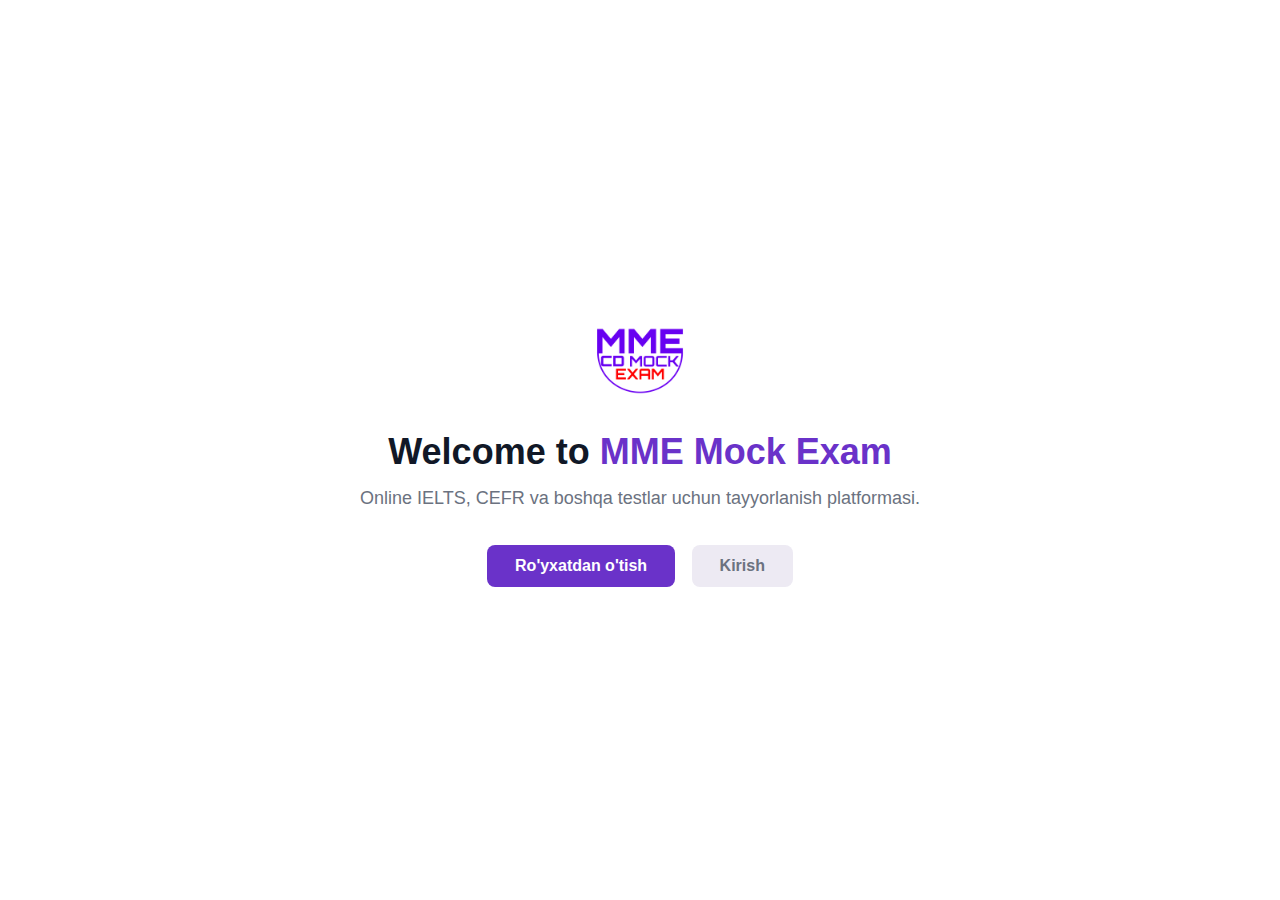
<file: lan-page/lan.html>
<!DOCTYPE html>
<html lang="en">
<head>
    <meta charset="UTF-8">
    <meta name="viewport" content="width=device-width, initial-scale=1.0">
    <title>MME Mock Exam</title>
    <link rel="stylesheet" href="../lan-page/lan.css">
    <link rel="stylesheet" href="../css/main.css">
    <link rel="shortcut icon" href="../all-img/header/my-e-logo.png" type="image/x-icon">
</head>
<body>

<!-- Landing Page -->
<section class="landing">
    <div class="landing-container">
        <img src="../all-img/header/my-e-logo.jpg" alt="logo" class="landing-logo">

        <h1 class="landing-title">Welcome to <span class="highlight">MME Mock Exam</span></h1>
        <p class="landing-text">Online IELTS, CEFR va boshqa testlar uchun tayyorlanish platformasi.</p>

        <div class="landing-buttons">
            <a href="../register/reg.html" class="btn btn-primary">Ro'yxatdan o'tish</a>
            <a href="login.html" class="btn btn-secondary">Kirish</a>
        </div>
    </div>
</section>

</body>
</html>
</file>
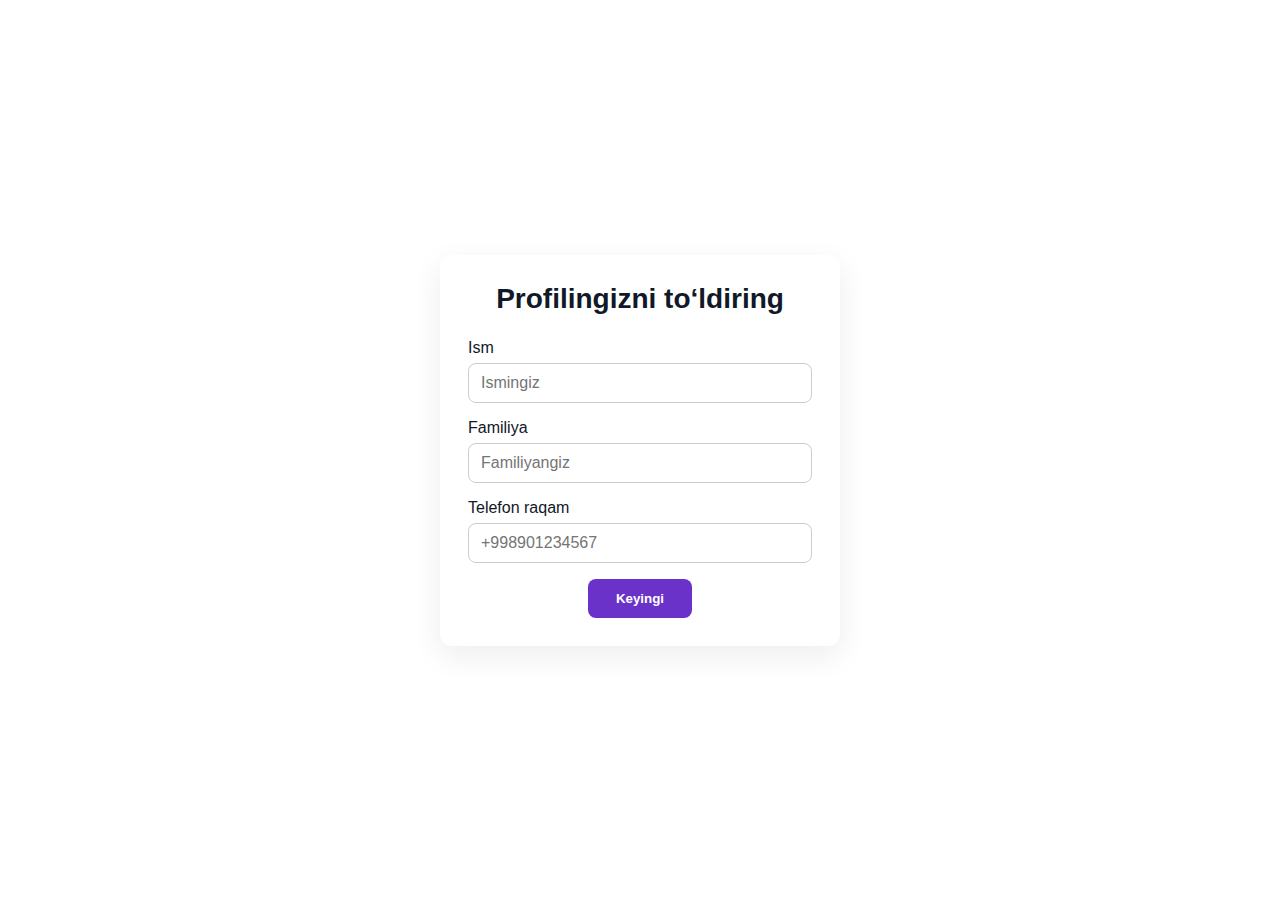
<file: profil/profil.html>
<!DOCTYPE html>
<html lang="en">
<head>
    <meta charset="UTF-8">
    <meta name="viewport" content="width=device-width, initial-scale=1.0">
    <title>Profilni to‘ldirish - MME Mock Exam</title>
    <link rel="stylesheet" href="../profil/profil.css">
    <link rel="stylesheet" href="../css/main.css">
    <link rel="shortcut icon" href="../all-img/header/my-e-logo.png" type="image/x-icon">
</head>
<body>

<section class="profile">
    <div class="profile-container">
        <h1 class="profile-title">Profilingizni to‘ldiring</h1>
        
        <label for="first-name">Ism</label>
        <input type="text" id="first-name" placeholder="Ismingiz">

        <label for="last-name">Familiya</label>
        <input type="text" id="last-name" placeholder="Familiyangiz">

        <label for="phone">Telefon raqam</label>
        <input type="tel" id="phone" placeholder="+998901234567">

        <button id="save-profile" class="btn btn-primary">Keyingi</button>
    </div>
</section>

<script src="../profil/profil.js"></script>
</body>
</html>
</file>
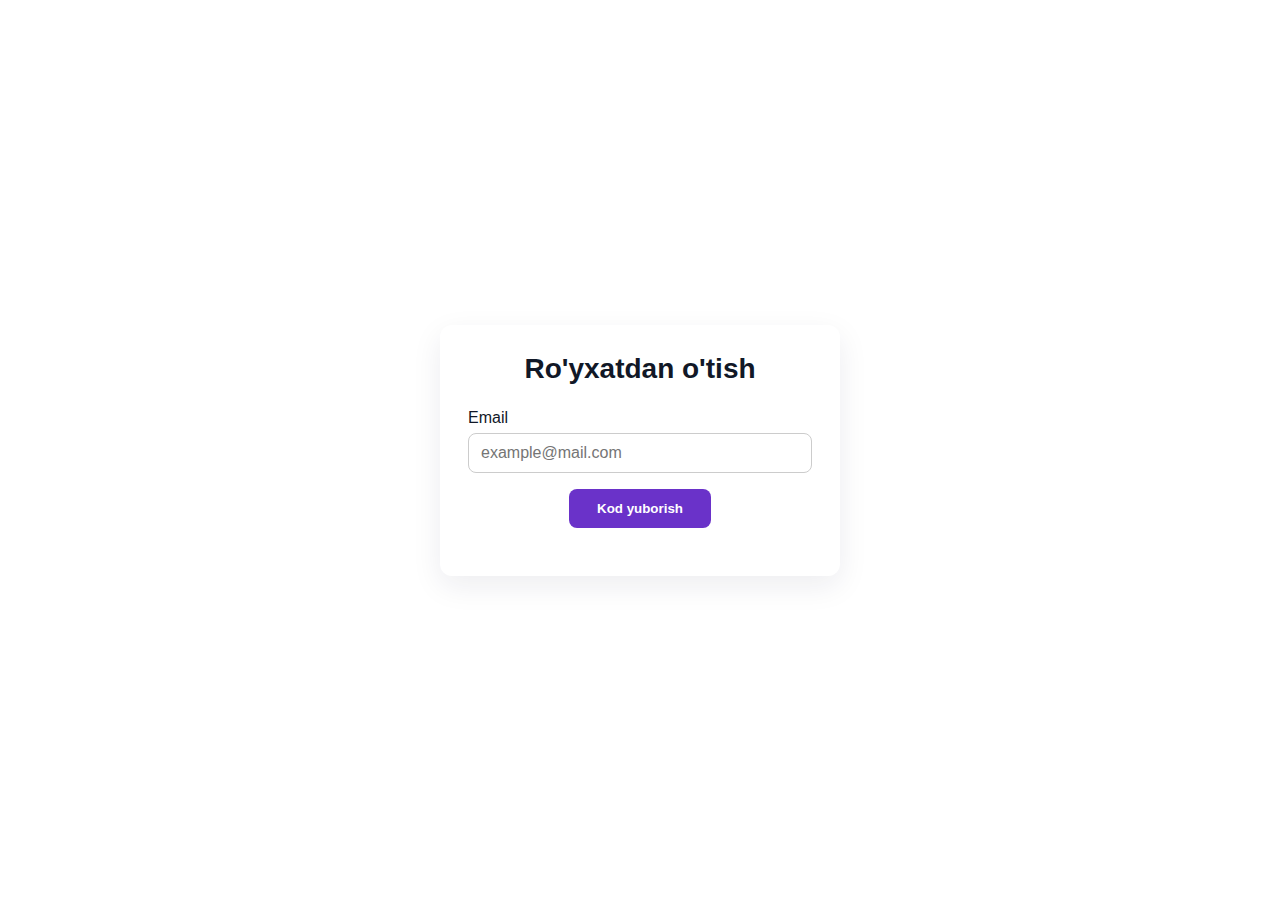
<file: register/reg.html>
<!DOCTYPE html>
<html lang="en">
<head>
    <meta charset="UTF-8">
    <meta name="viewport" content="width=device-width, initial-scale=1.0">
    <title>Register - MME Mock Exam</title>
    <link rel="stylesheet" href="../register/reg.css">
    <link rel="stylesheet" href="../css/main.css">
    <link rel="shortcut icon" href="../all-img/header/my-e-logo.png" type="image/x-icon">
</head>
<body>

<section class="register">
    <div class="register-container">
        <h1 class="register-title">Ro'yxatdan o'tish</h1>
        
        <!-- Step 1: Email -->
        <div class="step step-email">
            <label for="email">Email</label>
            <input type="email" id="email" placeholder="example@mail.com">
            <button id="send-code" class="btn btn-primary">Kod yuborish</button>
        </div>

        <!-- Step 2: Verify Code -->
        <div class="step step-code" style="display:none;">
            <label for="code">Kodni kiriting</label>
            <input type="text" id="code" placeholder="6 xonali kod">
            <button id="verify-code" class="btn btn-primary">Tasdiqlash</button>
        </div>

        <!-- Step 3: Set Password -->
        <div class="step step-password" style="display:none;">
            <label for="password">Parol o‘rnating</label>
            <input type="password" id="password" placeholder="Parol">
            <button id="set-password" class="btn btn-primary">Keyingi</button>
        </div>
    </div>
</section>

<script src="../register/reg.js"></script>
</body>
</html>
</file>
<file: lan-page/lan.css>
*{
    margin: 0;
    padding: 0;
    box-sizing: border-box;
}
/* ===== GLOBAL ===== */
body {
    margin: 0;
    font-family: 'Outfit', Arial, sans-serif;
    background: #f8f8fb;
    color: #111827;
}

/* ===== LANDING ===== */
.landing {
    display: flex;
    justify-content: center;
    align-items: center;
    min-height: 100vh;
    padding: 20px;
    text-align: center;
}

.landing-container {
    max-width: 600px;
}

.landing-logo {
    width: 100px;
    margin-bottom: 20px;
}

.landing-title {
    font-size: 36px;
    margin-bottom: 15px;
}

.landing-title .highlight {
    color: #6a32c9;
}

.landing-text {
    font-size: 18px;
    color: #555;
    margin-bottom: 30px;
}

.landing-buttons .btn {
    display: inline-block;
    padding: 12px 28px;
    margin: 6px;
    border-radius: 8px;
    text-decoration: none;
    font-weight: 600;
    transition: 0.25s;
}

.btn-primary {
    background: #6a32c9;
    color: #fff;
}

.btn-primary:hover {
    background: #5920b5;
    transform: translateY(-2px);
}

.btn-secondary {
    background: #e0e0e0;
    color: #111;
}

.btn-secondary:hover {
    background: #cfcfcf;
    transform: translateY(-2px);
}

/* Mobile */
@media (max-width: 720px) {
    .landing-title { font-size: 28px; }
    .landing-text { font-size: 16px; }
    .landing-buttons .btn { width: 80%; padding: 12px 0; }
}
</file>
<file: css/main.css>
/* -------------- Theme colors -------------- */
:root {
  --bg: #ffffff;
  --surface: #edeaf3;      /* sidebar background */
  --brand: #6a32c9;        /* primary / logo purple */
  --accent: #7b5bf2;       /* gradient accent */
  --muted: #6b7280;        /* text muted */
  --glass: rgba(255,255,255,0.55);
  --shadow-1: 0 6px 18px rgba(20,20,40,0.06);
  --shadow-2: 0 10px 30px rgba(20,20,60,0.08);
  --radius-lg: 12px;
  --radius-md: 8px;
  --radius-sm: 6px;
  --sidebar-w: 320px;
  --max-inner: 260px;
}

* {
  margin: 0;
  padding: 0;
  box-sizing: border-box;
  font-family: 'Outfit', Arial, sans-serif;
}

body {
  background: var(--bg);
  color: #111827;
}

/* ===== Buttons ===== */
.btn {
  display: inline-block;
  padding: 12px 28px;
  border-radius: var(--radius-md);
  font-weight: 600;
  text-decoration: none;
  transition: 0.25s;
  cursor: pointer;
  border: none;
}

.btn-primary {
  background: var(--brand);
  color: #fff;
}

.btn-primary:hover {
  background: var(--accent);
  transform: translateY(-2px);
}

.btn-secondary {
  background: var(--surface);
  color: var(--muted);
}

.btn-secondary:hover {
  background: #ddd;
  transform: translateY(-2px);
}

/* ===== Landing Page ===== */
.landing {
  display: flex;
  justify-content: center;
  align-items: center;
  min-height: 100vh;
  padding: 20px;
  text-align: center;
}

.landing-container {
  max-width: 600px;
}

.landing-logo {
  width: 100px;
  margin-bottom: 20px;
}

.landing-title {
  font-size: 36px;
  margin-bottom: 15px;
}

.landing-title .highlight {
  color: var(--brand);
}

.landing-text {
  font-size: 18px;
  color: var(--muted);
  margin-bottom: 30px;
}

/* ===== Register / Profile Forms ===== */
.register, .profile {
  display: flex;
  justify-content: center;
  align-items: center;
  min-height: 100vh;
  padding: 20px;
}

.register-container, .profile-container {
  max-width: 400px;
  width: 100%;
  background: var(--bg);
  padding: 28px;
  border-radius: var(--radius-lg);
  box-shadow: var(--shadow-2);
  text-align: center;
}

.register-title, .profile-title {
  font-size: 28px;
  margin-bottom: 24px;
  color: #111827;
}

.register label, .profile label {
  display: block;
  text-align: left;
  margin-bottom: 6px;
  font-weight: 500;
}

.register input, .profile input {
  width: 100%;
  padding: 10px 12px;
  margin-bottom: 16px;
  border-radius: var(--radius-md);
  border: 1px solid #ccc;
  font-size: 16px;
}

.step {
  margin-bottom: 20px;
}

/* ===== SIDEBAR ===== */
.sidebar {
  position: fixed;
  top: 0;
  left: 0;
  width: var(--sidebar-w);
  height: 100vh;
  background: var(--surface);
  padding: 20px;
  overflow-y: auto;
  box-shadow: var(--shadow-2);
}

.sidebar-inner {
  max-width: var(--max-inner);
  margin: 0 auto;
  text-align: center;
}

.logo-box {
  margin-bottom: 24px;
}

.logo-img {
  width: 80px;
  margin-bottom: 10px;
}

.profile-link {
  display: inline-block;
  font-weight: 600;
  color: var(--muted);
  text-decoration: none;
  padding: 6px 12px;
  border-radius: var(--radius-md);
  transition: 0.25s;
}

.profile-link:hover {
  background: var(--brand);
  color: #fff;
}

/* Menu */
.menu-list {
  list-style: none;
  margin-bottom: 24px;
  padding: 0;
  text-align: center;
}

.menu-list li {
  margin-bottom: 10px;
}

.menu-link {
  display: block;
  padding: 8px 12px;
  color: var(--muted);
  text-decoration: none;
  border-radius: var(--radius-md);
  transition: 0.25s;
}

.menu-link:hover {
  background: var(--brand);
  color: #fff;
}

/* Pricing Button */
.pricing-btn {
  display: block;
  background: var(--brand);
  color: #fff;
  text-decoration: none;
  padding: 10px 14px;
  border-radius: var(--radius-md);
  font-weight: 600;
  text-align: center;
  margin-bottom: 24px;
  transition: 0.25s;
}

.pricing-btn:hover {
  background: var(--accent);
}

/* Divider */
.divider {
  border: 0;
  border-top: 1px solid rgba(0,0,0,0.1);
  margin: 16px 0;
}

/* Social Links */
.social-links {
  display: flex;
  justify-content: center;
  gap: 12px;
  font-size: 18px;
}

.social-links a {
  color: var(--muted);
  transition: 0.25s;
}

.social-links a:hover {
  color: var(--brand);
}

/* ===== BANNER ===== */
.banner {
  margin-left: var(--sidebar-w);
  min-height: 100vh;
  display: flex;
  justify-content: center;
  align-items: center;
  background: linear-gradient(135deg, var(--brand), var(--accent));
  color: #fff;
  padding: 40px 20px;
}

.banner-container {
  max-width: 600px;
  text-align: center;
}

.banner-title {
  font-size: 36px;
  margin-bottom: 16px;
}

.banner-title .highlight {
  color: #fff;
  font-weight: 700;
}

.banner-text {
  font-size: 18px;
  margin-bottom: 24px;
  line-height: 1.6;
}

.banner-btn {
  display: inline-block;
  padding: 12px 28px;
  background: #fff;
  color: var(--brand);
  border-radius: var(--radius-md);
  font-weight: 600;
  text-decoration: none;
  transition: 0.25s;
}

.banner-btn:hover {
  background: #f0f0f0;
  transform: translateY(-2px);
}

/* ===== MOBILE ===== */
@media (max-width: 768px) {
  .banner {
    margin-left: 0;
    padding: 40px 20px;
  }

  .banner-title {
    font-size: 28px;
  }

  .banner-text {
    font-size: 16px;
  }
}
</file>
<file: profil/profil.css>
*{
    margin: 0;
    padding: 0;
    box-sizing: border-box;
}
.profile {
    display: flex;
    justify-content: center;
    align-items: center;
    min-height: 100vh;
    padding: 20px;
}

.profile-container {
    max-width: 400px;
    width: 100%;
    background: #fff;
    padding: 28px;
    border-radius: 12px;
    box-shadow: 0 8px 28px rgba(0,0,0,0.08);
    text-align: center;
}

.profile-title {
    font-size: 28px;
    margin-bottom: 24px;
    color: #111827;
}

.profile input {
    width: 100%;
    padding: 10px 12px;
    margin-bottom: 16px;
    border-radius: 8px;
    border: 1px solid #ccc;
    font-size: 16px;
}
</file>
<file: register/reg.css>
*{
    margin: 0;
    padding: 0;
    box-sizing: border-box;
}
.register {
    display: flex;
    justify-content: center;
    align-items: center;
    min-height: 100vh;
    padding: 20px;
}

.register-container {
    max-width: 400px;
    width: 100%;
    background: #fff;
    padding: 28px;
    border-radius: 12px;
    box-shadow: 0 8px 28px rgba(0,0,0,0.08);
    text-align: center;
}

.register-title {
    font-size: 28px;
    margin-bottom: 24px;
    color: #111827;
    font-family: sans-serif;
}

.register label {
    display: block;
    text-align: left;
    margin-bottom: 6px;
    font-weight: 500;
    font-family: sans-serif;
}

.register input {
    width: 100%;
    padding: 10px 12px;
    margin-bottom: 16px;
    border-radius: 8px;
    border: 1px solid #ccc;
    font-size: 16px;
}
.btn{
    padding: 10px 50px;
    border-radius: 5px;
    border: none;
    background-color: #111827;
    color: white;
}
.step { margin-bottom: 20px; }
</file>
